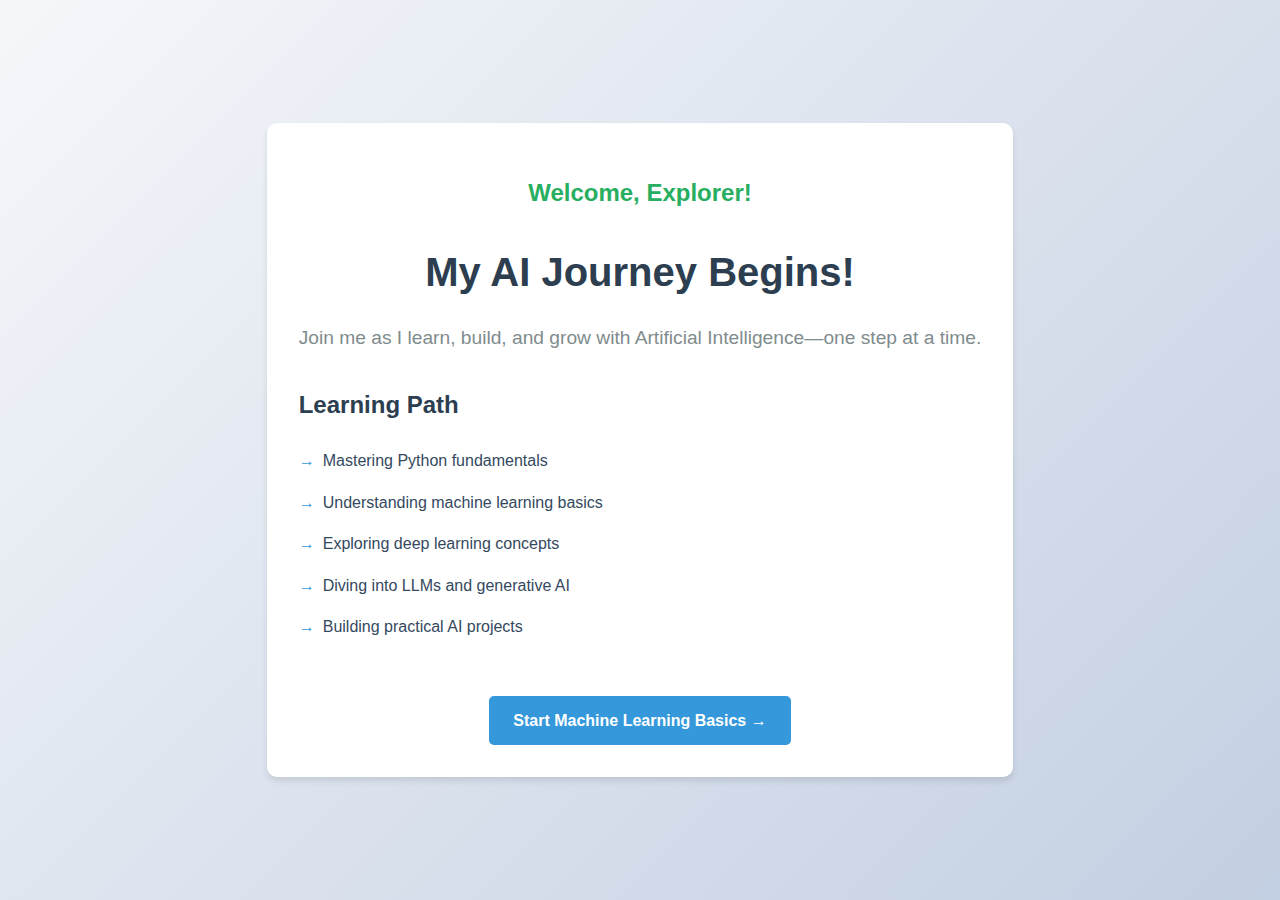
<file: 01_Foundations/index.html>
<!DOCTYPE html>
<html lang="en">
<head>
    <meta charset="UTF-8">
    <meta name="viewport" content="width=device-width, initial-scale=1.0">
    <title>My AI Journey Begins!</title>
    <style>
        body {
            font-family: 'Segoe UI', Tahoma, Geneva, Verdana, sans-serif;
            line-height: 1.6;
            margin: 0;
            padding: 0;
            background: linear-gradient(135deg, #f5f7fa 0%, #c3cfe2 100%);
            min-height: 100vh;
            display: flex;
            justify-content: center;
            align-items: center;
        }

        .container {
            background-color: white;
            padding: 2rem;
            border-radius: 10px;
            box-shadow: 0 4px 6px rgba(0, 0, 0, 0.1);
            text-align: center;
            max-width: 800px;
            margin: 2rem;
        }

        h1 {
            color: #2c3e50;
            font-size: 2.5rem;
            margin-bottom: 1rem;
        }

        .subtitle {
            color: #7f8c8d;
            font-size: 1.2rem;
            margin-bottom: 2rem;
        }

        .journey-steps {
            text-align: left;
            margin-top: 2rem;
        }

        .journey-steps h2 {
            color: #2c3e50;
            margin-bottom: 1rem;
        }

        .journey-steps ul {
            list-style-type: none;
            padding: 0;
        }

        .journey-steps li {
            padding: 0.5rem 0;
            color: #34495e;
        }

        .journey-steps li:before {
            content: "→";
            margin-right: 0.5rem;
            color: #3498db;
        }
    </style>
</head>
<body>
    <div class="container">
        <h2 style="color:#27ae60; margin-bottom:0.5rem;">Welcome, Explorer!</h2>
        <h1>My AI Journey Begins!</h1>
        <p class="subtitle">Join me as I learn, build, and grow with Artificial Intelligence—one step at a time.</p>
        
        <div class="journey-steps">
            <h2>Learning Path</h2>
            <ul>
                <li>Mastering Python fundamentals</li>
                <li>Understanding machine learning basics</li>
                <li>Exploring deep learning concepts</li>
                <li>Diving into LLMs and generative AI</li>
                <li>Building practical AI projects</li>
            </ul>
        </div>
        <a href="../02_Machine_Learning_Basics/" style="display:inline-block;margin-top:2rem;padding:0.75rem 1.5rem;background:#3498db;color:#fff;border-radius:5px;text-decoration:none;font-weight:bold;transition:background 0.2s;">Start Machine Learning Basics →</a>
    </div>
</body>
</html>
</file>
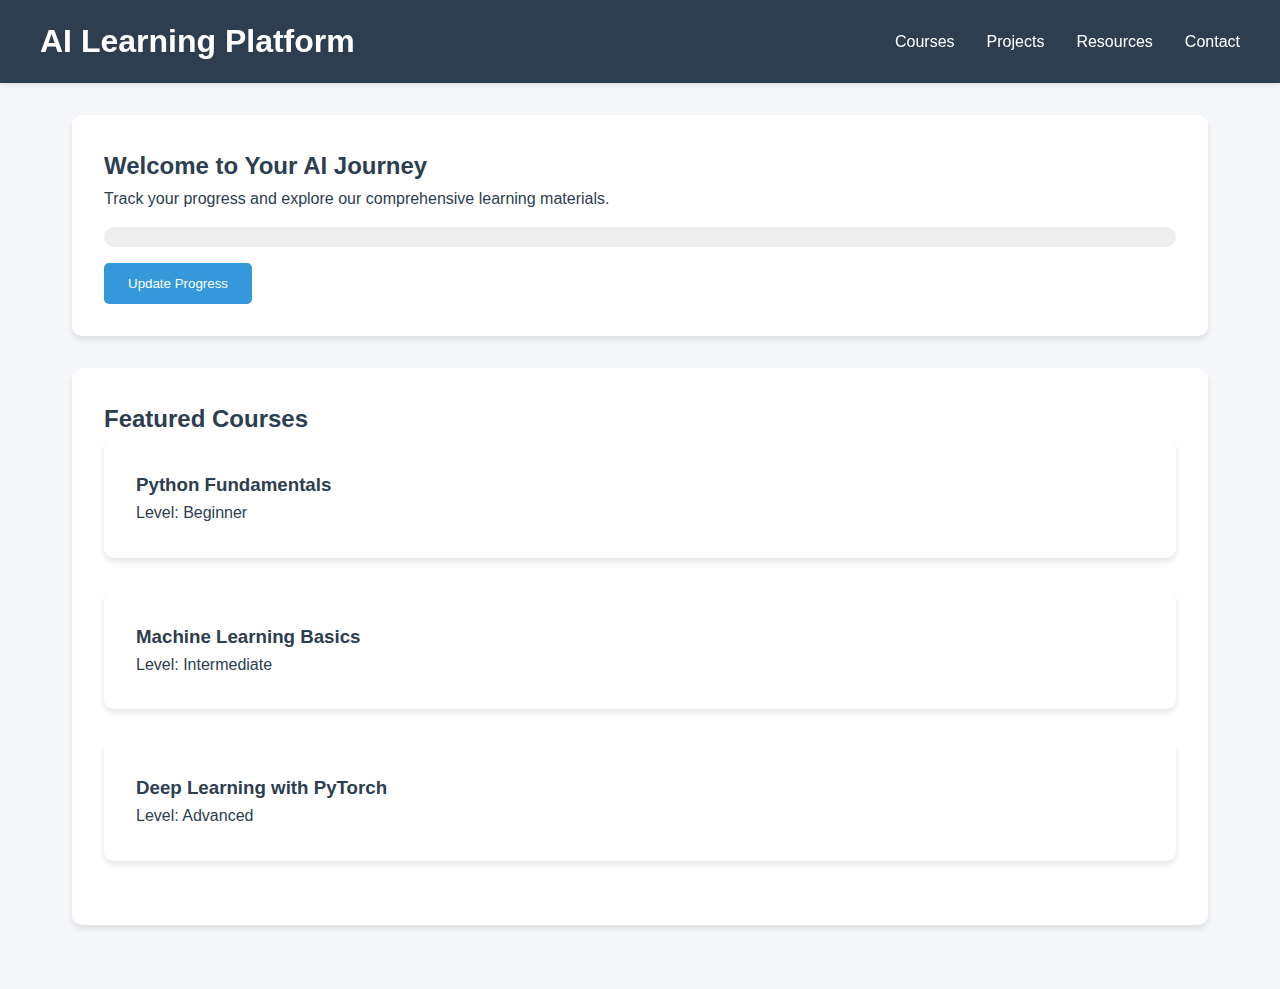
<file: 01_Foundations/advanced.html>
<!DOCTYPE html>
<html lang="en">
<head>
    <meta charset="UTF-8">
    <meta name="viewport" content="width=device-width, initial-scale=1.0">
    <meta name="description" content="Advanced AI Learning Platform">
    <meta name="keywords" content="AI, Machine Learning, Deep Learning, Web Development">
    <meta name="author" content="AI Native Journey">
    <meta name="theme-color" content="#2c3e50">
    <meta property="og:title" content="AI Learning Platform">
    <meta property="og:description" content="Advanced AI Learning Platform">
    <meta property="og:type" content="website">
    
    <title>Advanced AI Learning Platform</title>
    
    <!-- Favicon -->
    <link rel="icon" type="image/png" href="[data-uri]">
    
    <!-- Preload critical assets -->
    <link rel="preload" href="https://fonts.googleapis.com/css2?family=Inter:wght@400;600;700&display=swap" as="style">
    
    <!-- Styles -->
    <style>
        :root {
            --primary-color: #2c3e50;
            --secondary-color: #3498db;
            --accent-color: #e74c3c;
            --text-color: #2c3e50;
            --background-color: #f5f7fa;
            --card-background: #ffffff;
            --transition-speed: 0.3s;
        }

        * {
            margin: 0;
            padding: 0;
            box-sizing: border-box;
        }

        body {
            font-family: 'Inter', sans-serif;
            line-height: 1.6;
            color: var(--text-color);
            background: var(--background-color);
            min-height: 100vh;
            display: flex;
            flex-direction: column;
        }

        .header {
            background: var(--primary-color);
            color: white;
            padding: 1rem;
            position: sticky;
            top: 0;
            z-index: 100;
            box-shadow: 0 2px 4px rgba(0,0,0,0.1);
        }

        .nav {
            display: flex;
            justify-content: space-between;
            align-items: center;
            max-width: 1200px;
            margin: 0 auto;
        }

        .nav-links {
            display: flex;
            gap: 2rem;
        }

        .nav-links a {
            color: white;
            text-decoration: none;
            transition: color var(--transition-speed);
        }

        .nav-links a:hover {
            color: var(--secondary-color);
        }

        .main {
            flex: 1;
            padding: 2rem;
            max-width: 1200px;
            margin: 0 auto;
            width: 100%;
        }

        .card {
            background: var(--card-background);
            border-radius: 10px;
            padding: 2rem;
            margin-bottom: 2rem;
            box-shadow: 0 4px 6px rgba(0,0,0,0.1);
            transition: transform var(--transition-speed);
        }

        .card:hover {
            transform: translateY(-5px);
        }

        .button {
            background: var(--secondary-color);
            color: white;
            border: none;
            padding: 0.8rem 1.5rem;
            border-radius: 5px;
            cursor: pointer;
            transition: background var(--transition-speed);
        }

        .button:hover {
            background: var(--primary-color);
        }

        .progress-bar {
            width: 100%;
            height: 20px;
            background: #eee;
            border-radius: 10px;
            overflow: hidden;
            margin: 1rem 0;
        }

        .progress {
            width: 0%;
            height: 100%;
            background: var(--secondary-color);
            transition: width 1s ease-in-out;
        }

        @media (max-width: 768px) {
            .nav-links {
                display: none;
            }
        }

        /* Animations */
        @keyframes fadeIn {
            from { opacity: 0; }
            to { opacity: 1; }
        }

        .fade-in {
            animation: fadeIn 1s ease-in;
        }
    </style>
</head>
<body>
    <header class="header">
        <nav class="nav">
            <h1>AI Learning Platform</h1>
            <div class="nav-links">
                <a href="#courses">Courses</a>
                <a href="#projects">Projects</a>
                <a href="#resources">Resources</a>
                <a href="#contact">Contact</a>
            </div>
        </nav>
    </header>

    <main class="main">
        <section class="card fade-in">
            <h2>Welcome to Your AI Journey</h2>
            <p>Track your progress and explore our comprehensive learning materials.</p>
            <div class="progress-bar">
                <div class="progress" id="progressBar"></div>
            </div>
            <button class="button" onclick="updateProgress()">Update Progress</button>
        </section>

        <section class="card fade-in">
            <h2>Featured Courses</h2>
            <div id="coursesList"></div>
        </section>
    </main>

    <script>
        // Progress bar functionality
        let progress = 0;
        function updateProgress() {
            progress = Math.min(progress + 10, 100);
            document.getElementById('progressBar').style.width = `${progress}%`;
        }

        // Course data
        const courses = [
            { title: 'Python Fundamentals', level: 'Beginner' },
            { title: 'Machine Learning Basics', level: 'Intermediate' },
            { title: 'Deep Learning with PyTorch', level: 'Advanced' }
        ];

        // Render courses
        const coursesList = document.getElementById('coursesList');
        courses.forEach(course => {
            const courseElement = document.createElement('div');
            courseElement.className = 'card';
            courseElement.innerHTML = `
                <h3>${course.title}</h3>
                <p>Level: ${course.level}</p>
            `;
            coursesList.appendChild(courseElement);
        });

        // Intersection Observer for animations
        const observer = new IntersectionObserver((entries) => {
            entries.forEach(entry => {
                if (entry.isIntersecting) {
                    entry.target.classList.add('fade-in');
                }
            });
        });

        document.querySelectorAll('.card').forEach(card => {
            observer.observe(card);
        });
    </script>
</body>
</html>
</file>
